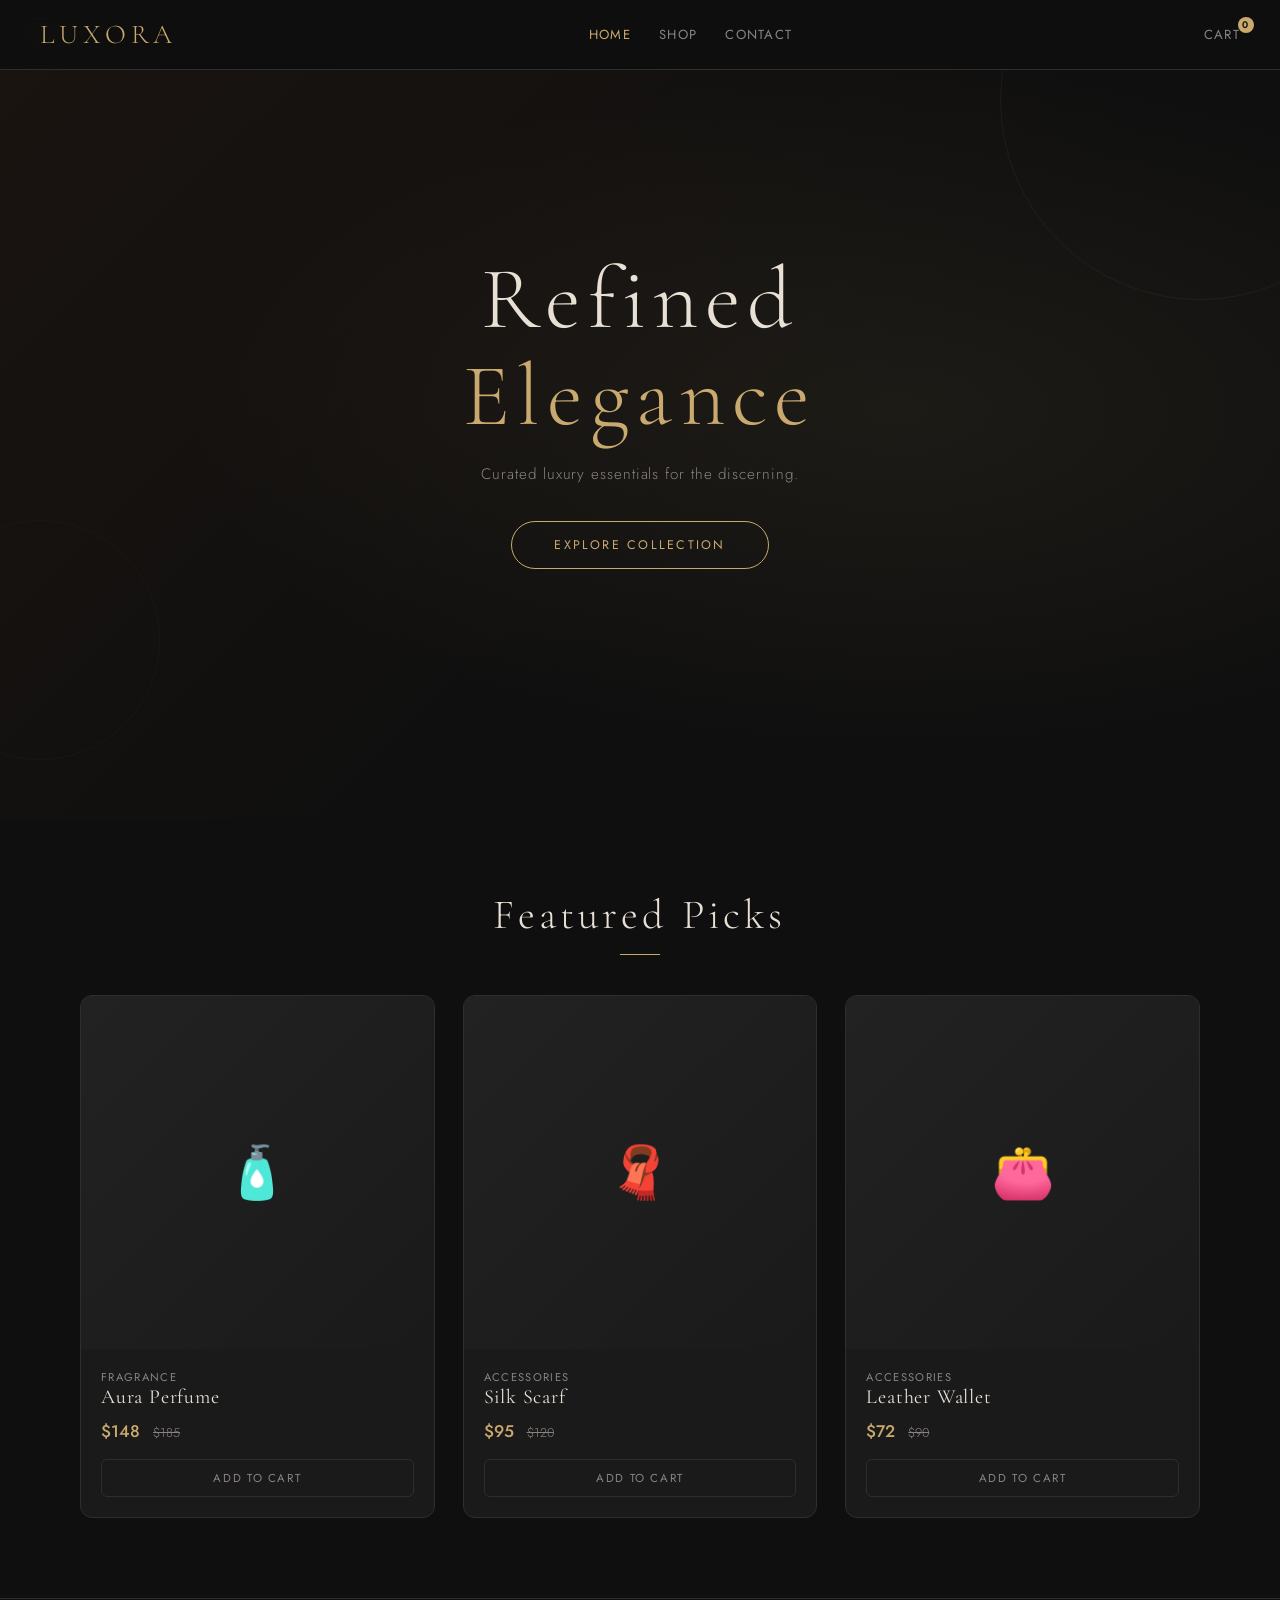
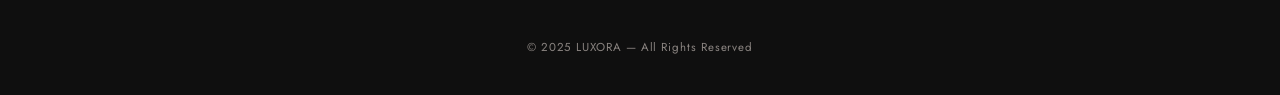
<file: index.html>
<!DOCTYPE html>
<html lang="en">
<head>
 <!-- Google Tag Manager -->
<script>(function(w,d,s,l,i){w[l]=w[l]||[];w[l].push({'gtm.start':
new Date().getTime(),event:'gtm.js'});var f=d.getElementsByTagName(s)[0],
j=d.createElement(s),dl=l!='dataLayer'?'&l='+l:'';j.async=true;j.src=
'https://www.googletagmanager.com/gtm.js?id='+i+dl;f.parentNode.insertBefore(j,f);
})(window,document,'script','dataLayer','GTM-TFXVZ7PN');</script>
<!-- End Google Tag Manager -->
 <!-- Google tag (gtag.js) -->
<script async src="https://www.googletagmanager.com/gtag/js?id=G-ELFQXMD975"></script>
<script>
  window.dataLayer = window.dataLayer || [];
  function gtag(){dataLayer.push(arguments);}
  gtag('js', new Date());

  gtag('config', 'G-ELFQXMD975');
</script>
  <meta charset="UTF-8"/>
  <meta name="viewport" content="width=device-width, initial-scale=1.0"/>
  <title>LUXORA — Home</title>
  <link href="https://fonts.googleapis.com/css2?family=Cormorant+Garamond:wght@300;400;500;600&family=Jost:wght@300;400;500&display=swap" rel="stylesheet"/>
  <link rel="stylesheet" href="styles.css"/>
  <style>
    /* ─── HERO ─── */
    .hero {
      position:relative;
      height: calc(100vh - 80px);
      display:flex; align-items:center; justify-content:center;
      background: linear-gradient(135deg, #1a1410 0%, #0f0f0f 60%);
      overflow:hidden;
    }
    .hero::before {
      content:''; position:absolute; inset:0;
      background: radial-gradient(ellipse 80% 60% at 70% 50%, rgba(201,169,110,0.08) 0%, transparent 70%);
    }
    .hero-content { text-align:center; position:relative; z-index:1; }
    .hero-content h1 {
      font-family: var(--font-display); font-weight:300;
      font-size:5.5rem; letter-spacing:0.08em; line-height:1.1;
      color: var(--text); opacity:0;
      animation: fadeInUp .7s .15s ease forwards;
    }
    .hero-content h1 span { color:var(--accent); }
    .hero-content p {
      margin-top:18px; color:var(--text-muted); font-size:0.95rem;
      letter-spacing:0.06em; font-weight:300;
      opacity:0; animation: fadeInUp .6s .35s ease forwards;
    }
    .hero-content .btn-outline {
      margin-top:36px; opacity:0;
      animation: fadeInUp .6s .5s ease forwards;
    }

    /* ─── DECORATIVE CIRCLES ─── */
    .deco {
      position:absolute; border-radius:50%;
      border:1px solid rgba(201,169,110,0.07); pointer-events:none;
    }
    .deco-1 { width:400px; height:400px; top:-100px; right:-120px; }
    .deco-2 { width:240px; height:240px; bottom:60px; left:-80px; opacity:.5; }

    @media(max-width:600px){
      .hero-content h1 { font-size:2.8rem; }
    }
  </style>
</head>
<body>
<!-- Google Tag Manager (noscript) -->
<noscript><iframe src="https://www.googletagmanager.com/ns.html?id=GTM-TP85MDGM"
height="0" width="0" style="display:none;visibility:hidden"></iframe></noscript>
<!-- End Google Tag Manager (noscript) -->
<!-- NAVBAR -->
<nav>
  <a href="index.html" class="nav-logo">LUXORA</a>
  <div class="nav-links">
    <a href="index.html" class="active">Home</a>
    <a href="shop.html">Shop</a>
    <a href="contact.html">Contact</a>
  </div>
  <a href="cart.html" class="cart-badge">Cart <span class="badge-count" id="cartCount">0</span></a>
</nav>

<!-- HERO -->
<div class="page-content" style="padding-top:0;">
  <div class="hero">
    <div class="deco deco-1"></div>
    <div class="deco deco-2"></div>
    <div class="hero-content">
      <h1>Refined<br/><span>Elegance</span></h1>
      <p>Curated luxury essentials for the discerning.</p>
      <a href="shop.html" class="btn-outline">Explore Collection</a>
    </div>
  </div>

  <!-- FEATURED -->
  <div class="section-title">
    <h2>Featured Picks</h2>
    <div class="divider"></div>
  </div>
  <div class="product-grid" id="featured-grid"></div>
</div>

<footer>© 2025 LUXORA — All Rights Reserved</footer>
<div class="toast" id="toast"></div>

<script src="cart.js"></script>
<script>
  document.addEventListener('DOMContentLoaded', () => {
    const grid = document.getElementById('featured-grid');
    PRODUCTS.filter(p => p.featured).forEach((p, i) => {
      const card = document.createElement('div');
      card.className = 'product-card fade-in';
      card.style.animationDelay = (i * 0.1 + 0.6) + 's';
      card.innerHTML = `
        <div class="product-img">${p.emoji}</div>
        <div class="product-info">
          <div class="cat">${p.cat}</div>
          <h3>${p.name}</h3>
          <div class="price">$${p.price} <span class="old">$${p.old}</span></div>
          <button class="btn-add" onclick="addToCart(${p.id})">Add to Cart</button>
        </div>`;
      grid.appendChild(card);
    });
  });
</script>
</body>
</html>
</file>
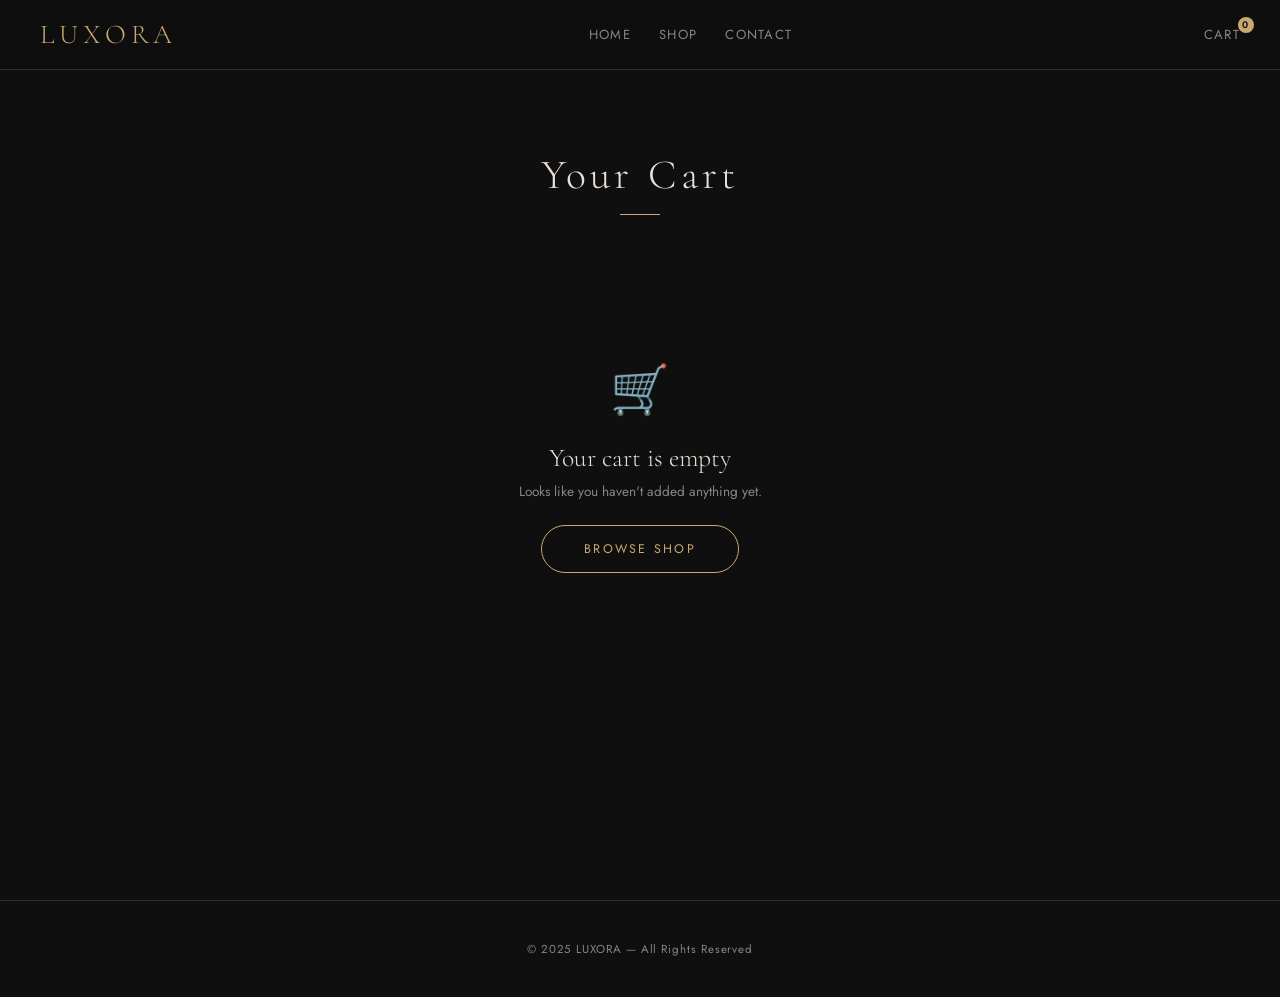
<file: cart.html>
<!DOCTYPE html>
<html lang="en">
<head><!-- Google Tag Manager -->
<script>(function(w,d,s,l,i){w[l]=w[l]||[];w[l].push({'gtm.start':
new Date().getTime(),event:'gtm.js'});var f=d.getElementsByTagName(s)[0],
j=d.createElement(s),dl=l!='dataLayer'?'&l='+l:'';j.async=true;j.src=
'https://www.googletagmanager.com/gtm.js?id='+i+dl;f.parentNode.insertBefore(j,f);
})(window,document,'script','dataLayer','GTM-TFXVZ7PN');</script>
<!-- End Google Tag Manager -->
 
 <!-- Google tag (gtag.js) -->
<script async src="https://www.googletagmanager.com/gtag/js?id=G-ELFQXMD975"></script>
<script>
  window.dataLayer = window.dataLayer || [];
  function gtag(){dataLayer.push(arguments);}
  gtag('js', new Date());

  gtag('config', 'G-ELFQXMD975');
</script>
  <meta charset="UTF-8"/>
  <meta name="viewport" content="width=device-width, initial-scale=1.0"/>
  <title>LUXORA — Cart</title>
  <link href="https://fonts.googleapis.com/css2?family=Cormorant+Garamond:wght@300;400;500;600&family=Jost:wght@300;400;500&display=swap" rel="stylesheet"/>
  <link rel="stylesheet" href="styles.css"/>
</head>
<body>
 <!-- Google Tag Manager (noscript) -->
<noscript><iframe src="https://www.googletagmanager.com/ns.html?id=GTM-TP85MDGM"
height="0" width="0" style="display:none;visibility:hidden"></iframe></noscript>
<!-- End Google Tag Manager (noscript) -->
 

<!-- NAVBAR -->
<nav>
  <a href="index.html" class="nav-logo">LUXORA</a>
  <div class="nav-links">
    <a href="index.html">Home</a>
    <a href="shop.html">Shop</a>
    <a href="contact.html">Contact</a>
  </div>
  <a href="cart.html" class="cart-badge">Cart <span class="badge-count" id="cartCount">0</span></a>
</nav>

<!-- CART -->
<div class="page-content">
  <div class="section-title">
    <h2>Your Cart</h2>
    <div class="divider"></div>
  </div>
  <div class="cart-wrap" id="cart-wrap"></div>
</div>

<footer>© 2025 LUXORA — All Rights Reserved</footer>
<div class="toast" id="toast"></div>

<script src="cart.js"></script>
<script>
  function renderCart() {
    const wrap = document.getElementById('cart-wrap');
    const cart = getCart();
    wrap.innerHTML = '';

    // ── EMPTY STATE ──
    if (cart.length === 0) {
      wrap.innerHTML = `
        <div class="cart-empty">
          <div class="icon">🛒</div>
          <h3>Your cart is empty</h3>
          <p>Looks like you haven't added anything yet.</p>
          <a href="shop.html" class="btn-outline" style="margin-top:24px; display:inline-block;">Browse Shop</a>
        </div>`;
      return;
    }

    // ── CART ITEMS ──
    cart.forEach(item => {
      const div = document.createElement('div');
      div.className = 'cart-item fade-in';
      div.innerHTML = `
        <div class="cart-item-img">${item.emoji}</div>
        <div class="cart-item-info">
          <h4>${item.name}</h4>
          <div class="cat">${item.cat}</div>
        </div>
        <div class="qty-control">
          <button class="qty-btn" onclick="changeQty(${item.id}, -1)">−</button>
          <span class="qty-val">${item.qty}</span>
          <button class="qty-btn" onclick="changeQty(${item.id}, 1)">+</button>
        </div>
        <div class="cart-item-price">$${item.price * item.qty}</div>
        <button class="cart-remove" onclick="removeFromCart(${item.id})">✕</button>`;
      wrap.appendChild(div);
    });

    // ── SUMMARY ──
    const subtotal = cart.reduce((s, i) => s + i.price * i.qty, 0);
    const shipping = subtotal > 200 ? 0 : 12;
    const total    = subtotal + shipping;
    const shippingLabel = shipping === 0
      ? '<span class="free-shipping">Free</span>'
      : '$' + shipping;

    const summary = document.createElement('div');
    summary.className = 'cart-summary';
    summary.innerHTML = `
      <div class="row"><span>Subtotal</span><span>$${subtotal}</span></div>
      <div class="row"><span>Shipping</span><span>${shippingLabel}</span></div>
      <div class="total"><span>Total</span><span>$${total}</span></div>
      <button class="btn-solid" onclick="showToast('Checkout coming soon! 🎉')">Proceed to Checkout</button>`;
    wrap.appendChild(summary);
  }

  // Initial render + re-render on badge update
  document.addEventListener('DOMContentLoaded', renderCart);
</script>
</body>
</html>
</file>
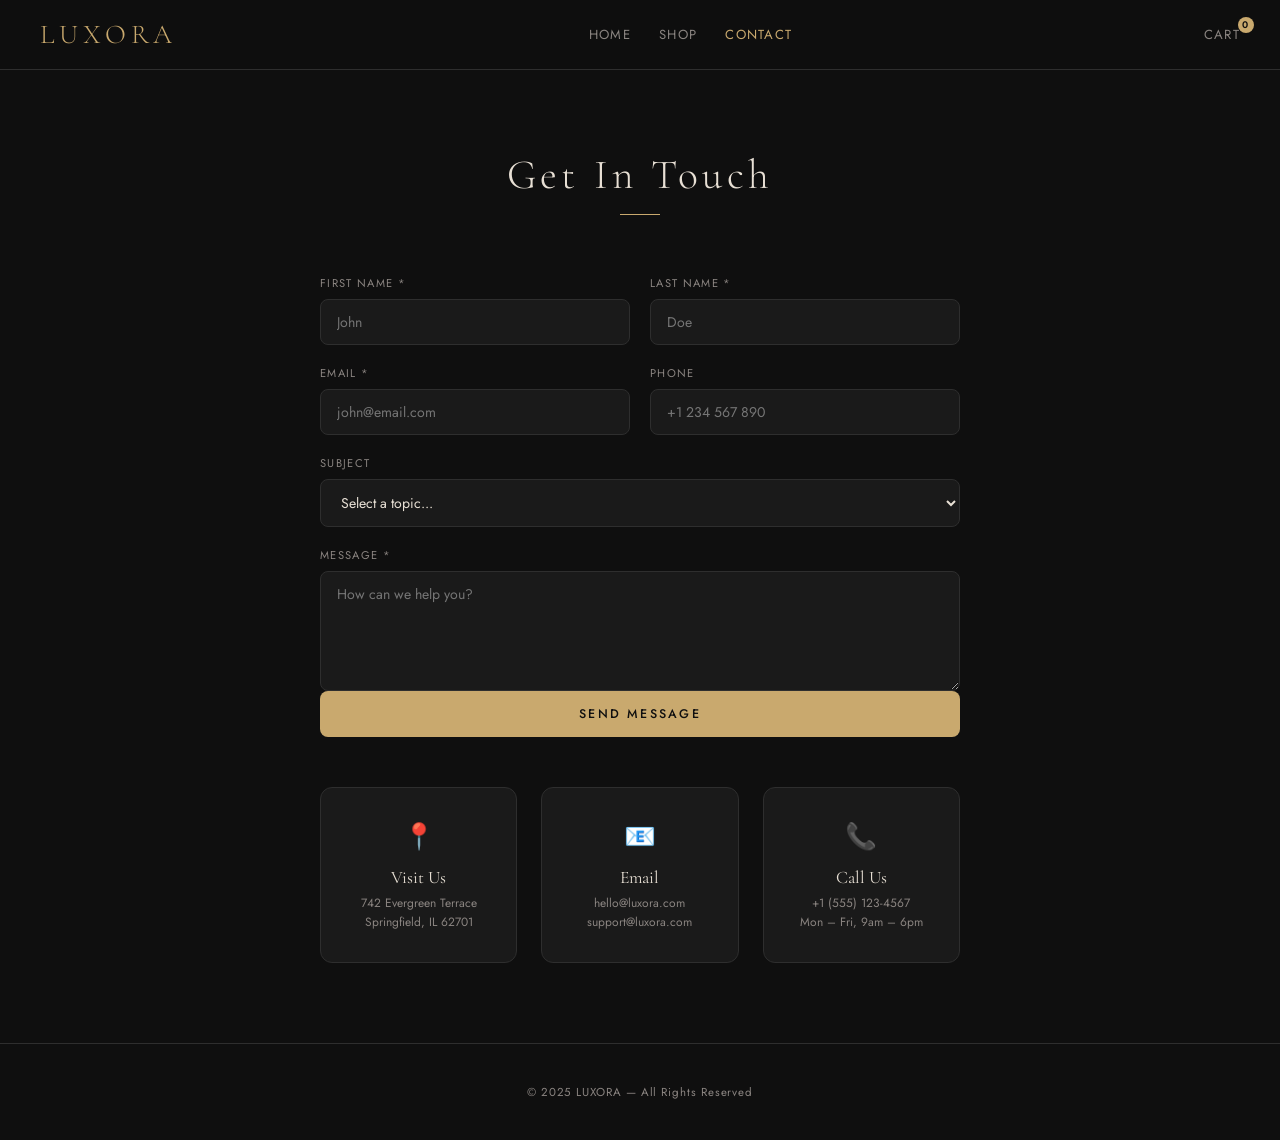
<file: contact.html>
<!DOCTYPE html>
<html lang="en">
<head>
<!-- Google Tag Manager -->
<script>(function(w,d,s,l,i){w[l]=w[l]||[];w[l].push({'gtm.start':
new Date().getTime(),event:'gtm.js'});var f=d.getElementsByTagName(s)[0],
j=d.createElement(s),dl=l!='dataLayer'?'&l='+l:'';j.async=true;j.src=
'https://www.googletagmanager.com/gtm.js?id='+i+dl;f.parentNode.insertBefore(j,f);
})(window,document,'script','dataLayer','GTM-TFXVZ7PN');</script>
<!-- End Google Tag Manager -->
  <!-- Google tag (gtag.js) -->
<script async src="https://www.googletagmanager.com/gtag/js?id=G-ELFQXMD975"></script>
<script>
  window.dataLayer = window.dataLayer || [];
  function gtag(){dataLayer.push(arguments);}
  gtag('js', new Date());

  gtag('config', 'G-ELFQXMD975');
</script>
  <meta charset="UTF-8"/>
  <meta name="viewport" content="width=device-width, initial-scale=1.0"/>
  <title>LUXORA — Contact</title>
  <link href="https://fonts.googleapis.com/css2?family=Cormorant+Garamond:wght@300;400;500;600&family=Jost:wght@300;400;500&display=swap" rel="stylesheet"/>
  <link rel="stylesheet" href="styles.css"/>
</head>
<body>
<!-- Google Tag Manager (noscript) -->
<noscript><iframe src="https://www.googletagmanager.com/ns.html?id=GTM-TP85MDGM"
height="0" width="0" style="display:none;visibility:hidden"></iframe></noscript>
<!-- End Google Tag Manager (noscript) -->

<!-- NAVBAR -->
<nav>
  <a href="index.html" class="nav-logo">LUXORA</a>
  <div class="nav-links">
    <a href="index.html">Home</a>
    <a href="shop.html">Shop</a>
    <a href="contact.html" class="active">Contact</a>
  </div>
  <a href="cart.html" class="cart-badge">Cart <span class="badge-count" id="cartCount">0</span></a>
</nav>

<!-- CONTACT -->
<div class="page-content">
  <div class="section-title">
    <h2>Get In Touch</h2>
    <div class="divider"></div>
  </div>

  <div class="contact-wrap">
    <div class="contact-grid">
      <div class="form-group">
        <label>First Name *</label>
        <input type="text" id="firstName" placeholder="John"/>
      </div>
      <div class="form-group">
        <label>Last Name *</label>
        <input type="text" id="lastName" placeholder="Doe"/>
      </div>
      <div class="form-group">
        <label>Email *</label>
        <input type="email" id="email" placeholder="john@email.com"/>
      </div>
      <div class="form-group">
        <label>Phone</label>
        <input type="tel" id="phone" placeholder="+1 234 567 890"/>
      </div>
      <div class="form-group full">
        <label>Subject</label>
        <select id="subject">
          <option value="">Select a topic...</option>
          <option value="order">Order Inquiry</option>
          <option value="shipping">Shipping &amp; Returns</option>
          <option value="product">Product Question</option>
          <option value="other">Other</option>
        </select>
      </div>
      <div class="form-group full">
        <label>Message *</label>
        <textarea id="message" placeholder="How can we help you?"></textarea>
      </div>
    </div>
    <button class="btn-solid" onclick="submitForm()">Send Message</button>

    <!-- CONTACT DETAILS -->
    <div class="contact-details">
      <div class="contact-item fade-in fade-in-d1">
        <div class="icon">📍</div>
        <h4>Visit Us</h4>
        <p>742 Evergreen Terrace<br/>Springfield, IL 62701</p>
      </div>
      <div class="contact-item fade-in fade-in-d2">
        <div class="icon">📧</div>
        <h4>Email</h4>
        <p>hello@luxora.com<br/>support@luxora.com</p>
      </div>
      <div class="contact-item fade-in fade-in-d3">
        <div class="icon">📞</div>
        <h4>Call Us</h4>
        <p>+1 (555) 123-4567<br/>Mon – Fri, 9am – 6pm</p>
      </div>
    </div>
  </div>
</div>

<footer>© 2025 LUXORA — All Rights Reserved</footer>
<div class="toast" id="toast"></div>

<script src="cart.js"></script>
<script>
  function submitForm() {
    const first   = document.getElementById('firstName').value.trim();
    const last    = document.getElementById('lastName').value.trim();
    const email   = document.getElementById('email').value.trim();
    const message = document.getElementById('message').value.trim();

    if (!first || !last || !email || !message) {
      showToast('Please fill in all required fields ⚠️', true);
      return;
    }
    if (!/^[^\s@]+@[^\s@]+\.[^\s@]+$/.test(email)) {
      showToast('Please enter a valid email address ⚠️', true);
      return;
    }

    // Success
    showToast(`Thank you, ${first}! We'll be in touch soon 💌`);

    // Reset
    document.getElementById('firstName').value  = '';
    document.getElementById('lastName').value   = '';
    document.getElementById('email').value      = '';
    document.getElementById('phone').value      = '';
    document.getElementById('subject').value    = '';
    document.getElementById('message').value    = '';
  }
</script>
</body>
</html>
</file>
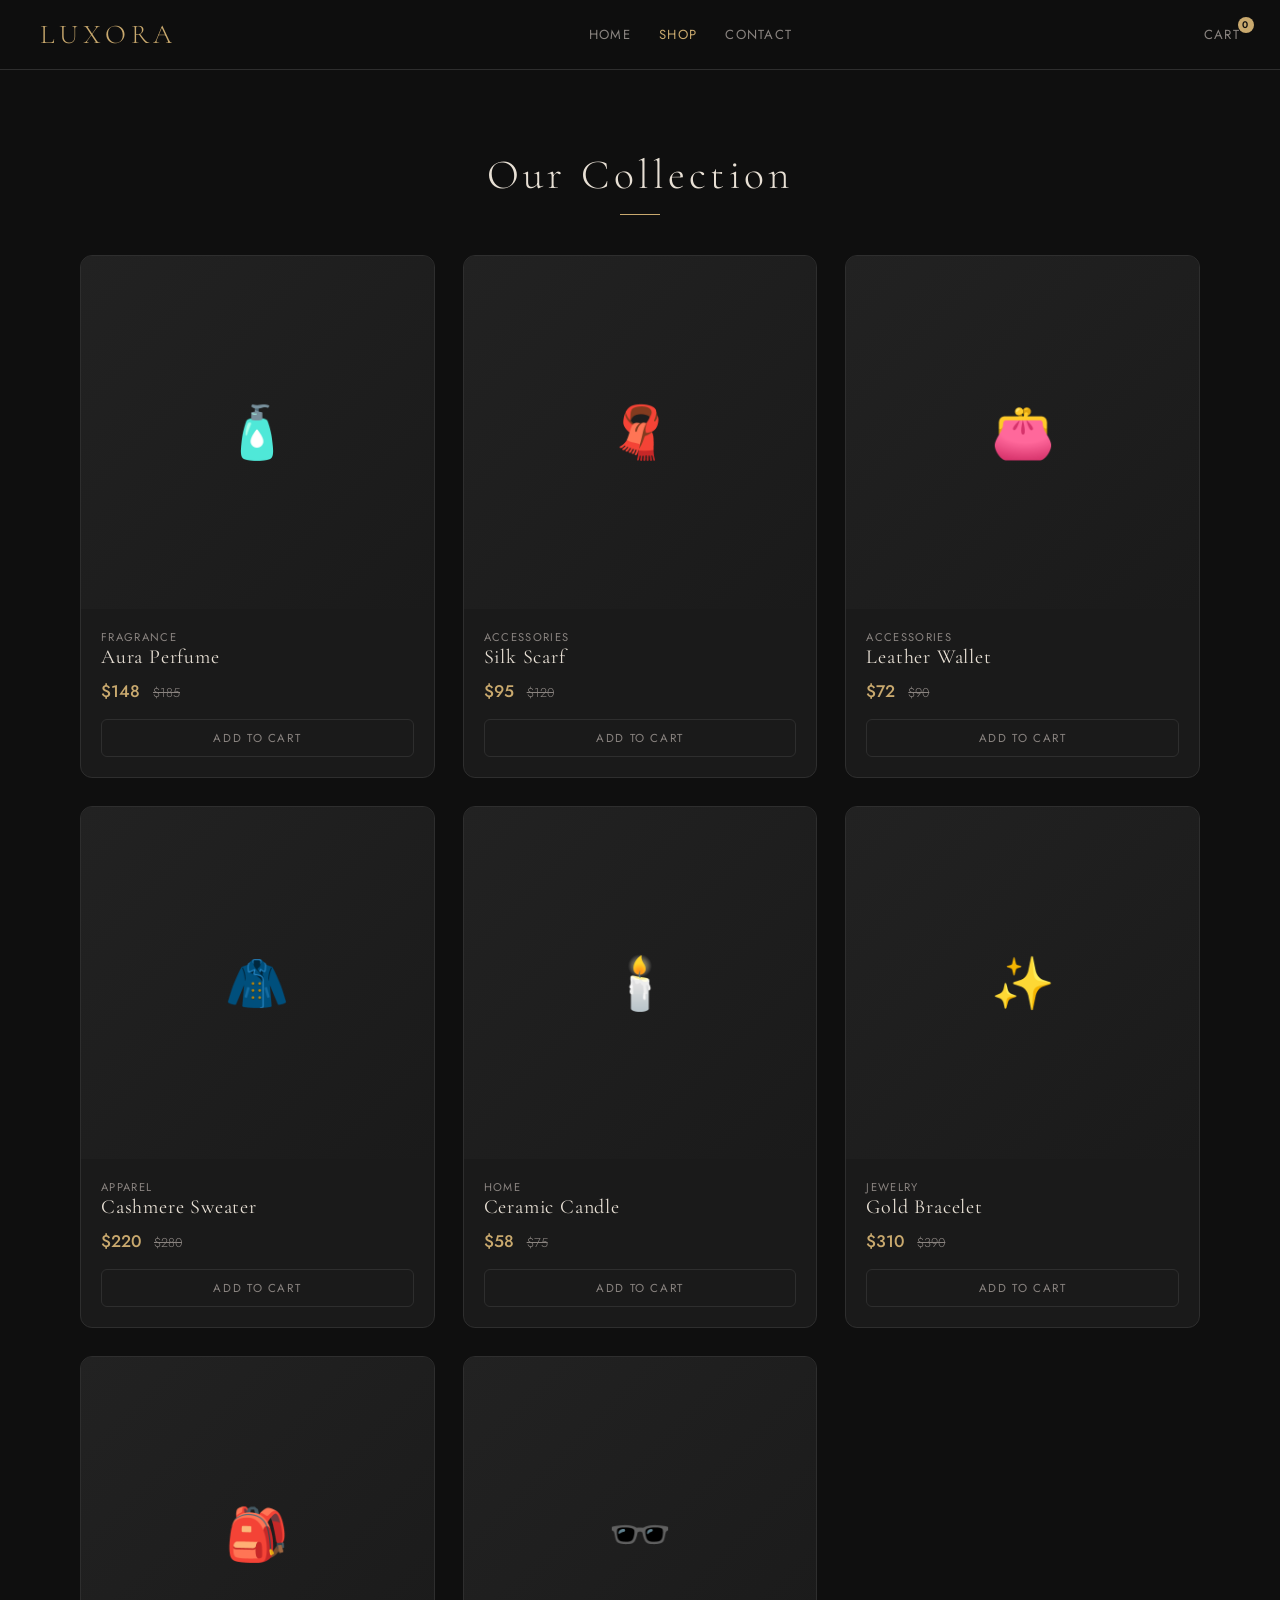
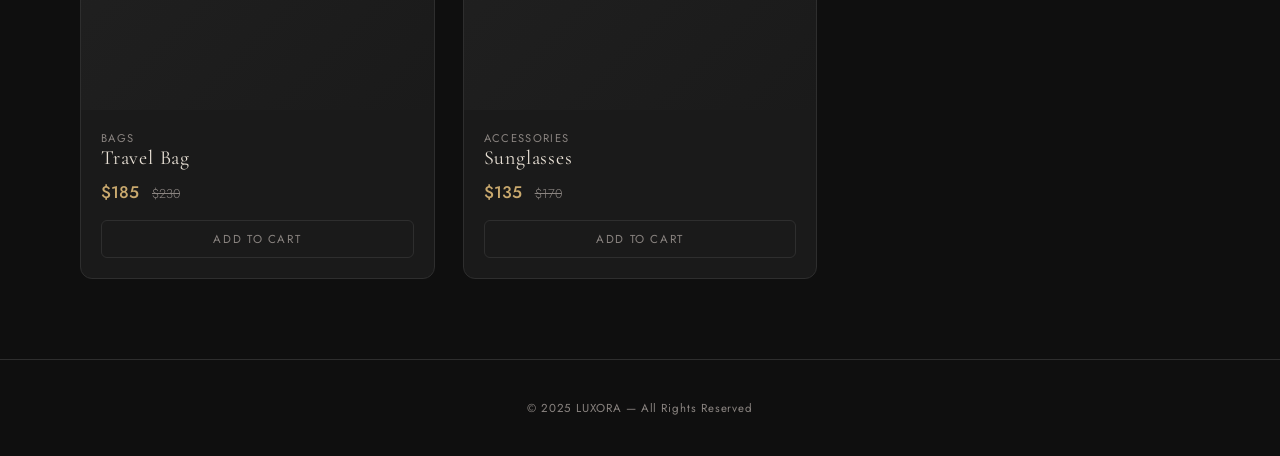
<file: shop.html>
<!DOCTYPE html>
<html lang="en">
<head>
<!-- Google Tag Manager -->
<script>(function(w,d,s,l,i){w[l]=w[l]||[];w[l].push({'gtm.start':
new Date().getTime(),event:'gtm.js'});var f=d.getElementsByTagName(s)[0],
j=d.createElement(s),dl=l!='dataLayer'?'&l='+l:'';j.async=true;j.src=
'https://www.googletagmanager.com/gtm.js?id='+i+dl;f.parentNode.insertBefore(j,f);
})(window,document,'script','dataLayer','GTM-TFXVZ7PN');</script>
<!-- End Google Tag Manager -->
<!-- Google tag (gtag.js) -->
<script async src="https://www.googletagmanager.com/gtag/js?id=G-ELFQXMD975"></script>
<script>
  window.dataLayer = window.dataLayer || [];
  function gtag(){dataLayer.push(arguments);}
  gtag('js', new Date());

  gtag('config', 'G-ELFQXMD975');
</script>
  <meta charset="UTF-8"/>
  <meta name="viewport" content="width=device-width, initial-scale=1.0"/>
  <title>LUXORA — Shop</title>
  <link href="https://fonts.googleapis.com/css2?family=Cormorant+Garamond:wght@300;400;500;600&family=Jost:wght@300;400;500&display=swap" rel="stylesheet"/>
  <link rel="stylesheet" href="styles.css"/>
</head>
<body>
<!-- Google Tag Manager (noscript) -->
<noscript><iframe src="https://www.googletagmanager.com/ns.html?id=GTM-TP85MDGM"
height="0" width="0" style="display:none;visibility:hidden"></iframe></noscript>
<!-- End Google Tag Manager (noscript) -->
<!-- NAVBAR -->
<nav>
  <a href="index.html" class="nav-logo">LUXORA</a>
  <div class="nav-links">
    <a href="index.html">Home</a>
    <a href="shop.html" class="active">Shop</a>
    <a href="contact.html">Contact</a>
  </div>
  <a href="cart.html" class="cart-badge">Cart <span class="badge-count" id="cartCount">0</span></a>
</nav>

<!-- SHOP -->
<div class="page-content">
  <div class="section-title">
    <h2>Our Collection</h2>
    <div class="divider"></div>
  </div>
  <div class="product-grid" id="shop-grid"></div>
</div>

<footer>© 2025 LUXORA — All Rights Reserved</footer>
<div class="toast" id="toast"></div>

<script src="cart.js"></script>
<script>
  document.addEventListener('DOMContentLoaded', () => {
    const grid = document.getElementById('shop-grid');
    PRODUCTS.forEach((p, i) => {
      const card = document.createElement('div');
      card.className = 'product-card fade-in';
      card.style.animationDelay = (i * 0.08) + 's';
      card.innerHTML = `
        <div class="product-img">${p.emoji}</div>
        <div class="product-info">
          <div class="cat">${p.cat}</div>
          <h3>${p.name}</h3>
          <div class="price">$${p.price} <span class="old">$${p.old}</span></div>
          <button class="btn-add" onclick="addToCart(${p.id})">Add to Cart</button>
        </div>`;
      grid.appendChild(card);
    });
  });
</script>
</body>
</html>
</file>
<file: styles.css>
/* ─── VARIABLES ─── */
:root {
  --bg: #0f0f0f;
  --bg-card: #1a1a1a;
  --bg-card-hover: #222;
  --accent: #c9a96e;
  --accent-dim: rgba(201,169,110,0.15);
  --text: #e8e0d5;
  --text-muted: #8a8480;
  --border: #2e2e2e;
  --radius: 12px;
  --font-display: 'Cormorant Garamond', serif;
  --font-body: 'Jost', sans-serif;
}

/* ─── RESET ─── */
* { margin:0; padding:0; box-sizing:border-box; }

body {
  font-family: var(--font-body);
  background: var(--bg);
  color: var(--text);
  min-height: 100vh;
  overflow-x: hidden;
}

/* ─── NAVBAR ─── */
nav {
  position: fixed; top:0; left:0; width:100%; z-index:100;
  display:flex; align-items:center; justify-content:space-between;
  padding:18px 40px;
  background: rgba(15,15,15,0.85);
  backdrop-filter: blur(12px);
  border-bottom: 1px solid var(--border);
}
.nav-logo {
  font-family: var(--font-display);
  font-size:1.7rem; font-weight:300; letter-spacing:0.18em;
  color: var(--accent); text-decoration:none;
  transition: opacity .3s;
}
.nav-logo:hover { opacity:.75; }

.nav-links { display:flex; gap:28px; }
.nav-links a {
  color: var(--text-muted); text-decoration:none;
  font-size:0.82rem; letter-spacing:0.1em; text-transform:uppercase;
  transition: color .3s;
}
.nav-links a:hover,
.nav-links a.active { color: var(--accent); }

.cart-badge {
  position:relative; text-decoration:none; color:var(--text-muted);
  font-size:0.82rem; letter-spacing:0.1em; text-transform:uppercase;
  transition: color .3s;
}
.cart-badge:hover { color:var(--accent); }
.badge-count {
  position:absolute; top:-8px; right:-14px;
  background:var(--accent); color:#0f0f0f;
  font-size:0.6rem; font-weight:600;
  width:16px; height:16px; border-radius:50%;
  display:flex; align-items:center; justify-content:center;
}

/* ─── PAGE WRAPPER ─── */
.page-content { padding-top: 80px; min-height: 100vh; }

/* ─── SECTION TITLE ─── */
.section-title {
  text-align:center; padding:70px 20px 40px;
}
.section-title h2 {
  font-family:var(--font-display); font-weight:300;
  font-size:2.6rem; letter-spacing:0.1em; color:var(--text);
}
.section-title .divider {
  width:40px; height:1px; background:var(--accent);
  margin:14px auto 0;
}

/* ─── BUTTONS ─── */
.btn-outline {
  display:inline-block; padding:14px 42px;
  border:1px solid var(--accent); color:var(--accent);
  font-family:var(--font-body); font-size:0.78rem;
  letter-spacing:0.18em; text-transform:uppercase;
  background:transparent; cursor:pointer; text-decoration:none;
  transition: background .3s, color .3s; border-radius:40px;
}
.btn-outline:hover { background:var(--accent); color:#0f0f0f; }

.btn-solid {
  display:block; width:100%; padding:14px;
  background:var(--accent); color:#0f0f0f; border:none;
  font-family:var(--font-body); font-size:0.78rem; letter-spacing:0.18em;
  text-transform:uppercase; cursor:pointer; border-radius:8px;
  font-weight:500; transition:opacity .3s;
}
.btn-solid:hover { opacity:.8; }

/* ─── PRODUCT GRID ─── */
.product-grid {
  display:grid; grid-template-columns:repeat(auto-fill, minmax(260px,1fr));
  gap:28px; padding:0 40px 80px; max-width:1200px; margin:0 auto;
}
.product-card {
  background:var(--bg-card); border-radius:var(--radius);
  overflow:hidden; border:1px solid var(--border);
  transition: transform .3s, border-color .3s; cursor:pointer;
}
.product-card:hover { transform:translateY(-4px); border-color:var(--accent-dim); }
.product-img {
  width:100%; aspect-ratio:1; display:flex; align-items:center; justify-content:center;
  font-size:3.2rem; background: linear-gradient(135deg, #222, #1a1a1a);
}
.product-info { padding:20px; }
.product-info h3 {
  font-family:var(--font-display); font-weight:400; font-size:1.25rem;
  letter-spacing:0.04em; margin-bottom:6px;
}
.product-info .cat { font-size:0.7rem; color:var(--text-muted); text-transform:uppercase; letter-spacing:0.12em; }
.product-info .price { margin-top:10px; color:var(--accent); font-size:1.05rem; font-weight:500; }
.product-info .price .old { color:var(--text-muted); font-size:0.8rem; text-decoration:line-through; margin-left:8px; font-weight:300; }
.btn-add {
  display:block; width:100%; margin-top:16px; padding:10px;
  background:transparent; border:1px solid var(--border); color:var(--text-muted);
  font-family:var(--font-body); font-size:0.72rem; letter-spacing:0.14em;
  text-transform:uppercase; cursor:pointer; border-radius:6px;
  transition: background .3s, color .3s, border-color .3s;
}
.btn-add:hover { background:var(--accent); color:#0f0f0f; border-color:var(--accent); }

/* ─── CONTACT FORM ─── */
.contact-wrap { max-width:720px; margin:0 auto; padding:20px 40px 80px; }
.contact-grid { display:grid; grid-template-columns:1fr 1fr; gap:20px; }
.form-group { display:flex; flex-direction:column; }
.form-group.full { grid-column:1/-1; }
.form-group label {
  font-size:0.7rem; text-transform:uppercase; letter-spacing:0.12em;
  color:var(--text-muted); margin-bottom:8px;
}
.form-group input,
.form-group textarea,
.form-group select {
  background:var(--bg-card); border:1px solid var(--border);
  color:var(--text); padding:12px 16px; border-radius:8px;
  font-family:var(--font-body); font-size:0.88rem;
  transition:border-color .3s; outline:none;
}
.form-group input:focus,
.form-group textarea:focus { border-color:var(--accent); }
.form-group textarea { resize:vertical; min-height:120px; }
.form-group select option { background:#1a1a1a; color:var(--text); }

.contact-details {
  margin-top:50px; display:grid; grid-template-columns:repeat(3,1fr); gap:24px;
}
.contact-item {
  text-align:center; background:var(--bg-card); border-radius:var(--radius);
  padding:30px 16px; border:1px solid var(--border);
}
.contact-item .icon { font-size:1.6rem; margin-bottom:12px; }
.contact-item h4 { font-family:var(--font-display); font-size:1.1rem; margin-bottom:6px; font-weight:400; }
.contact-item p { font-size:0.75rem; color:var(--text-muted); line-height:1.6; }

/* ─── CART ─── */
.cart-wrap { max-width:850px; margin:0 auto; padding:20px 40px 80px; }

.cart-empty { text-align:center; padding:80px 20px; }
.cart-empty .icon { font-size:3rem; margin-bottom:18px; color:var(--text-muted); }
.cart-empty h3 { font-family:var(--font-display); font-size:1.6rem; font-weight:300; margin-bottom:8px; }
.cart-empty p { color:var(--text-muted); font-size:0.85rem; }

.cart-item {
  display:flex; align-items:center; gap:20px;
  background:var(--bg-card); border:1px solid var(--border);
  border-radius:var(--radius); padding:18px; margin-bottom:14px;
}
.cart-item-img {
  width:72px; height:72px; border-radius:10px;
  background:linear-gradient(135deg,#222,#1a1a1a);
  display:flex; align-items:center; justify-content:center;
  font-size:1.8rem; flex-shrink:0;
}
.cart-item-info { flex:1; }
.cart-item-info h4 { font-family:var(--font-display); font-size:1.1rem; font-weight:400; }
.cart-item-info .cat { font-size:0.68rem; color:var(--text-muted); text-transform:uppercase; letter-spacing:0.1em; margin-top:2px; }
.cart-item-price { color:var(--accent); font-size:1rem; font-weight:500; min-width:70px; text-align:right; }

.qty-control { display:flex; align-items:center; gap:0; }
.qty-btn {
  width:28px; height:28px; border:1px solid var(--border); background:transparent;
  color:var(--text); cursor:pointer; border-radius:6px;
  font-size:0.9rem; display:flex; align-items:center; justify-content:center;
  transition:background .2s;
}
.qty-btn:hover { background:var(--accent-dim); }
.qty-val { width:32px; text-align:center; font-size:0.88rem; }

.cart-remove {
  background:none; border:none; color:var(--text-muted);
  cursor:pointer; font-size:1.1rem; transition:color .2s; padding:4px;
}
.cart-remove:hover { color:#e05555; }

.cart-summary {
  margin-top:30px; border-top:1px solid var(--border); padding-top:24px;
}
.cart-summary .row { display:flex; justify-content:space-between; margin-bottom:8px; font-size:0.85rem; color:var(--text-muted); }
.cart-summary .total { font-size:1.2rem; color:var(--text); font-weight:500; margin-top:12px; display:flex; justify-content:space-between; }
.cart-summary .total span:last-child { color:var(--accent); }
.cart-summary .btn-solid { max-width:260px; margin-left:auto; margin-top:24px; }

.free-shipping { color:#8dcc8d; }

/* ─── TOAST ─── */
.toast {
  position:fixed; bottom:30px; right:30px; z-index:200;
  background:#1e2a1e; border:1px solid #3a5a3a; color:#8dcc8d;
  padding:14px 24px; border-radius:10px; font-size:0.82rem;
  letter-spacing:0.04em; opacity:0; transform:translateY(12px);
  transition: opacity .35s, transform .35s; pointer-events:none;
}
.toast.show { opacity:1; transform:translateY(0); }
.toast.warn { background:#2a1e1e; border-color:#5a3a3a; color:#cc8d8d; }

/* ─── FOOTER ─── */
footer {
  text-align:center; padding:40px 20px;
  border-top:1px solid var(--border); color:var(--text-muted);
  font-size:0.72rem; letter-spacing:0.08em;
}

/* ─── ANIMATIONS ─── */
@keyframes fadeInUp {
  from { opacity:0; transform:translateY(16px); }
  to   { opacity:1; transform:translateY(0); }
}
.fade-in { animation: fadeInUp .45s ease both; }
.fade-in-d1 { animation-delay:.1s; }
.fade-in-d2 { animation-delay:.2s; }
.fade-in-d3 { animation-delay:.3s; }

/* ─── RESPONSIVE ─── */
@media(max-width:600px){
  nav { padding:14px 20px; }
  .nav-links { gap:14px; }
  .product-grid { padding:0 20px 60px; grid-template-columns:1fr 1fr; gap:14px; }
  .contact-wrap, .cart-wrap { padding:20px 20px 60px; }
  .contact-grid { grid-template-columns:1fr; }
  .contact-details { grid-template-columns:1fr; }
  .cart-item { flex-wrap:wrap; }
  .section-title { padding:50px 20px 30px; }
  .section-title h2 { font-size:2rem; }
}
</file>
